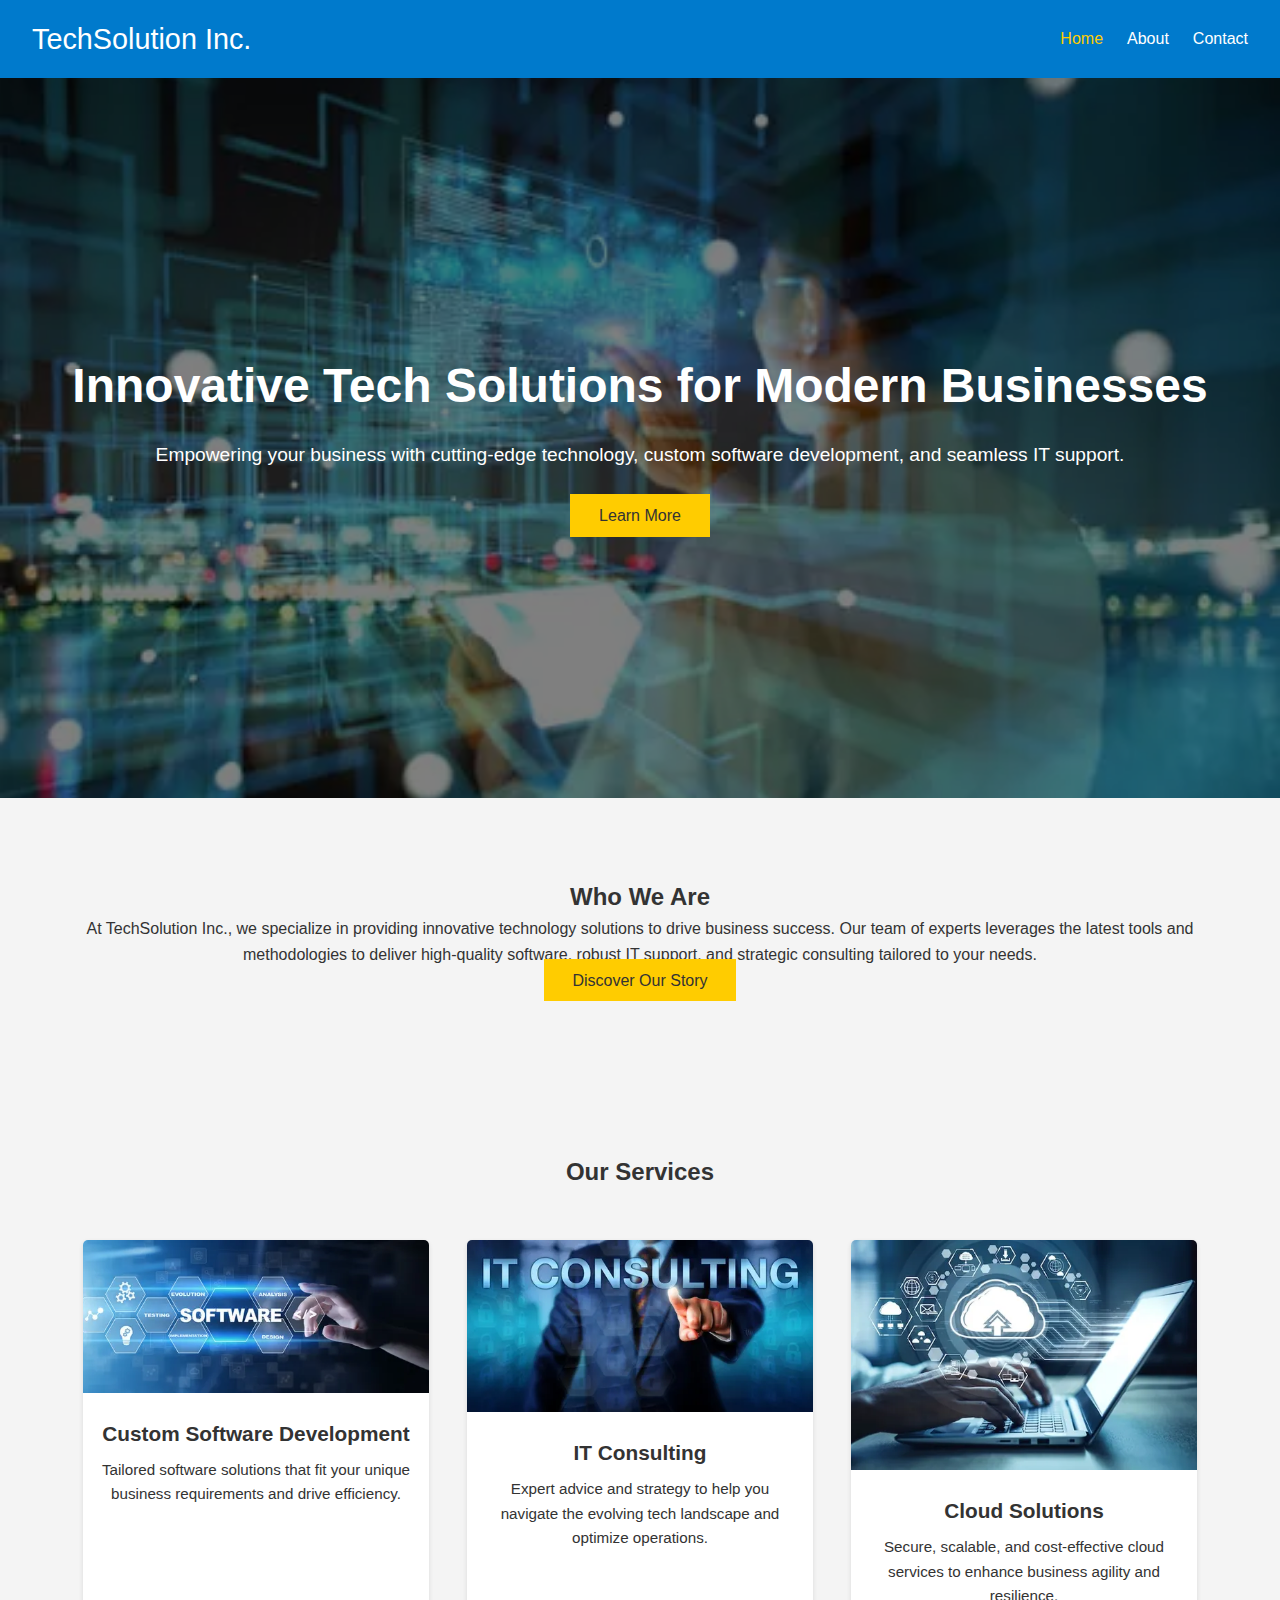
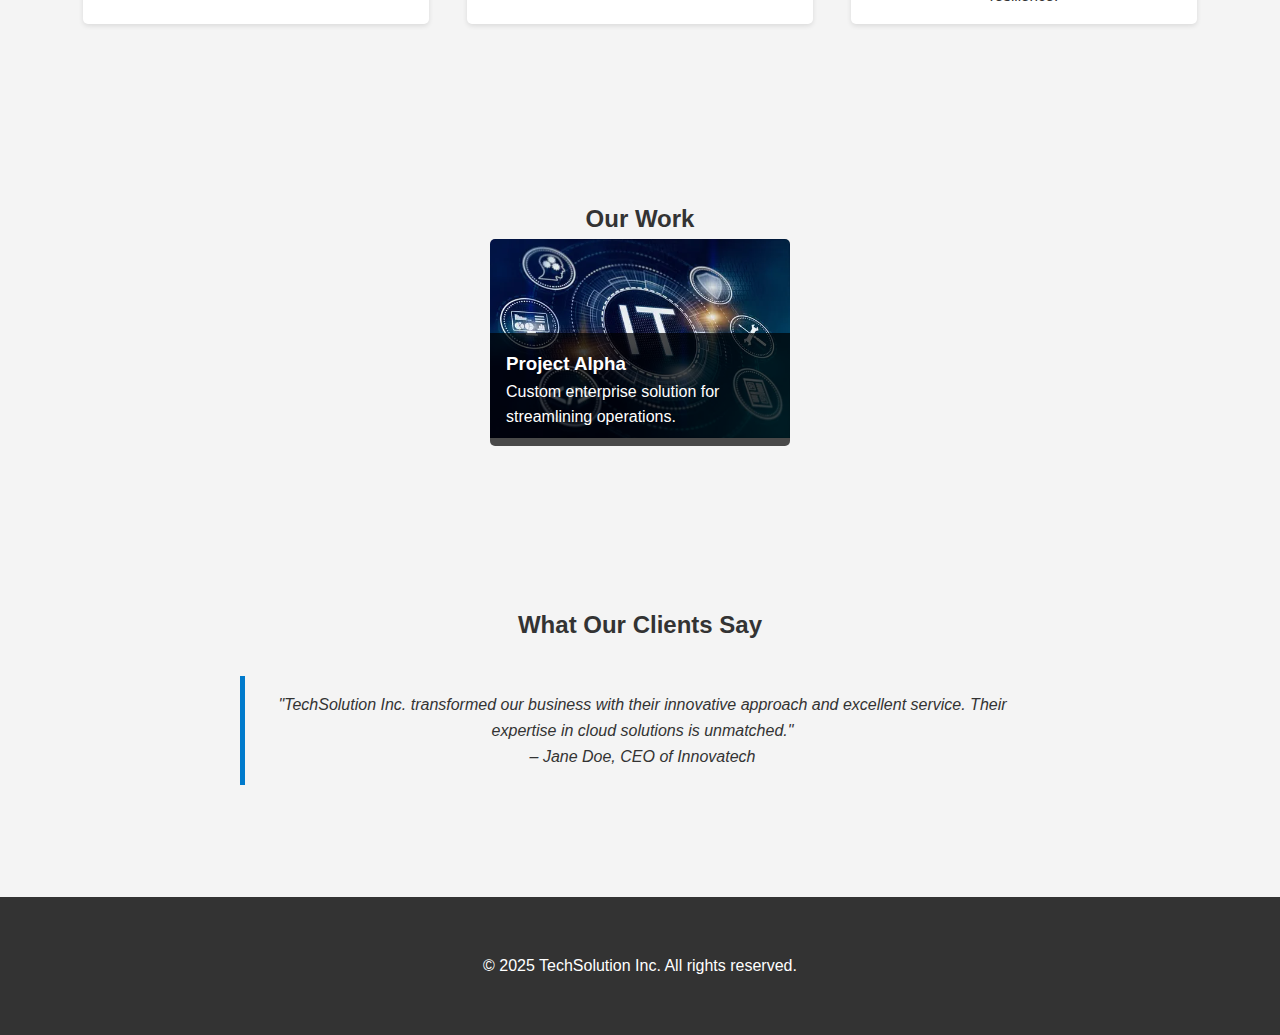
<file: index.html>
<!DOCTYPE html>
<html lang="en">
<head>
  <meta charset="UTF-8">
  <meta name="viewport" content="width=device-width, initial-scale=1">
  <title>TechSolution Inc. – Innovative Tech Solutions</title>
  <link rel="stylesheet" href="css/style.css">
</head>
<body>
  <!-- Header & Navigation -->
  <header>
    <nav class="navbar">
      <a href="index.html" class="logo">TechSolution Inc.</a>
      <ul class="nav-links">
        <li><a href="index.html" class="active">Home</a></li>
        <li><a href="about.html">About</a></li>
        <li><a href="contact.html">Contact</a></li>
      </ul>
    </nav>
  </header>

  <!-- Hero Section -->
  <section class="hero" style="background-image: url('assets/images/hero-bg.jpg');">
    <div class="hero-content">
      <h1>Innovative Tech Solutions for Modern Businesses</h1>
      <p>Empowering your business with cutting-edge technology, custom software development, and seamless IT support.</p>
      <a href="about.html" class="btn">Learn More</a>
    </div>
  </section>

  <!-- About Snippet Section -->
  <section class="about-snippet">
    <div class="container">
      <h2>Who We Are</h2>
      <p>At TechSolution Inc., we specialize in providing innovative technology solutions to drive business success. Our team of experts leverages the latest tools and methodologies to deliver high-quality software, robust IT support, and strategic consulting tailored to your needs.</p>
      <a href="about.html" class="btn">Discover Our Story</a>
    </div>
  </section>

  <!-- Services Section -->
  <section class="services">
    <div class="container">
      <h2>Our Services</h2>
      <div class="service-cards">
        <div class="card">
          <img src="assets/images/services-1.jpg" alt="Custom Software Development">
          <h3>Custom Software Development</h3>
          <p>Tailored software solutions that fit your unique business requirements and drive efficiency.</p>
        </div>
        <div class="card">
          <img src="assets/images/services-2.jpg" alt="IT Consulting">
          <h3>IT Consulting</h3>
          <p>Expert advice and strategy to help you navigate the evolving tech landscape and optimize operations.</p>
        </div>
        <div class="card">
          <img src="assets/images/services-3.jpg" alt="Cloud Solutions">
          <h3>Cloud Solutions</h3>
          <p>Secure, scalable, and cost-effective cloud services to enhance business agility and resilience.</p>
        </div>
      </div>
    </div>
  </section>

  <!-- Portfolio Section -->
  <section class="portfolio">
    <div class="container">
      <h2>Our Work</h2>
      <div class="portfolio-gallery">
        <div class="portfolio-item">
          <img src="assets/images/portfolio-1.jpg" alt="Portfolio Project 1">
          <div class="portfolio-info">
            <h3>Project Alpha</h3>
            <p>Custom enterprise solution for streamlining operations.</p>
          </div>
        </div>
        <!-- Additional portfolio items can be added here -->
      </div>
    </div>
  </section>

  <!-- Testimonials Section -->
  <section class="testimonials">
    <div class="container">
      <h2>What Our Clients Say</h2>
      <blockquote>
        <p>"TechSolution Inc. transformed our business with their innovative approach and excellent service. Their expertise in cloud solutions is unmatched."</p>
        <cite>– Jane Doe, CEO of Innovatech</cite>
      </blockquote>
    </div>
  </section>

  <!-- Footer -->
  <footer>
    <div class="container">
      <p>&copy; 2025 TechSolution Inc. All rights reserved.</p>
    </div>
  </footer>

  <script src="js/main.js"></script>
</body>
</html>
</file>
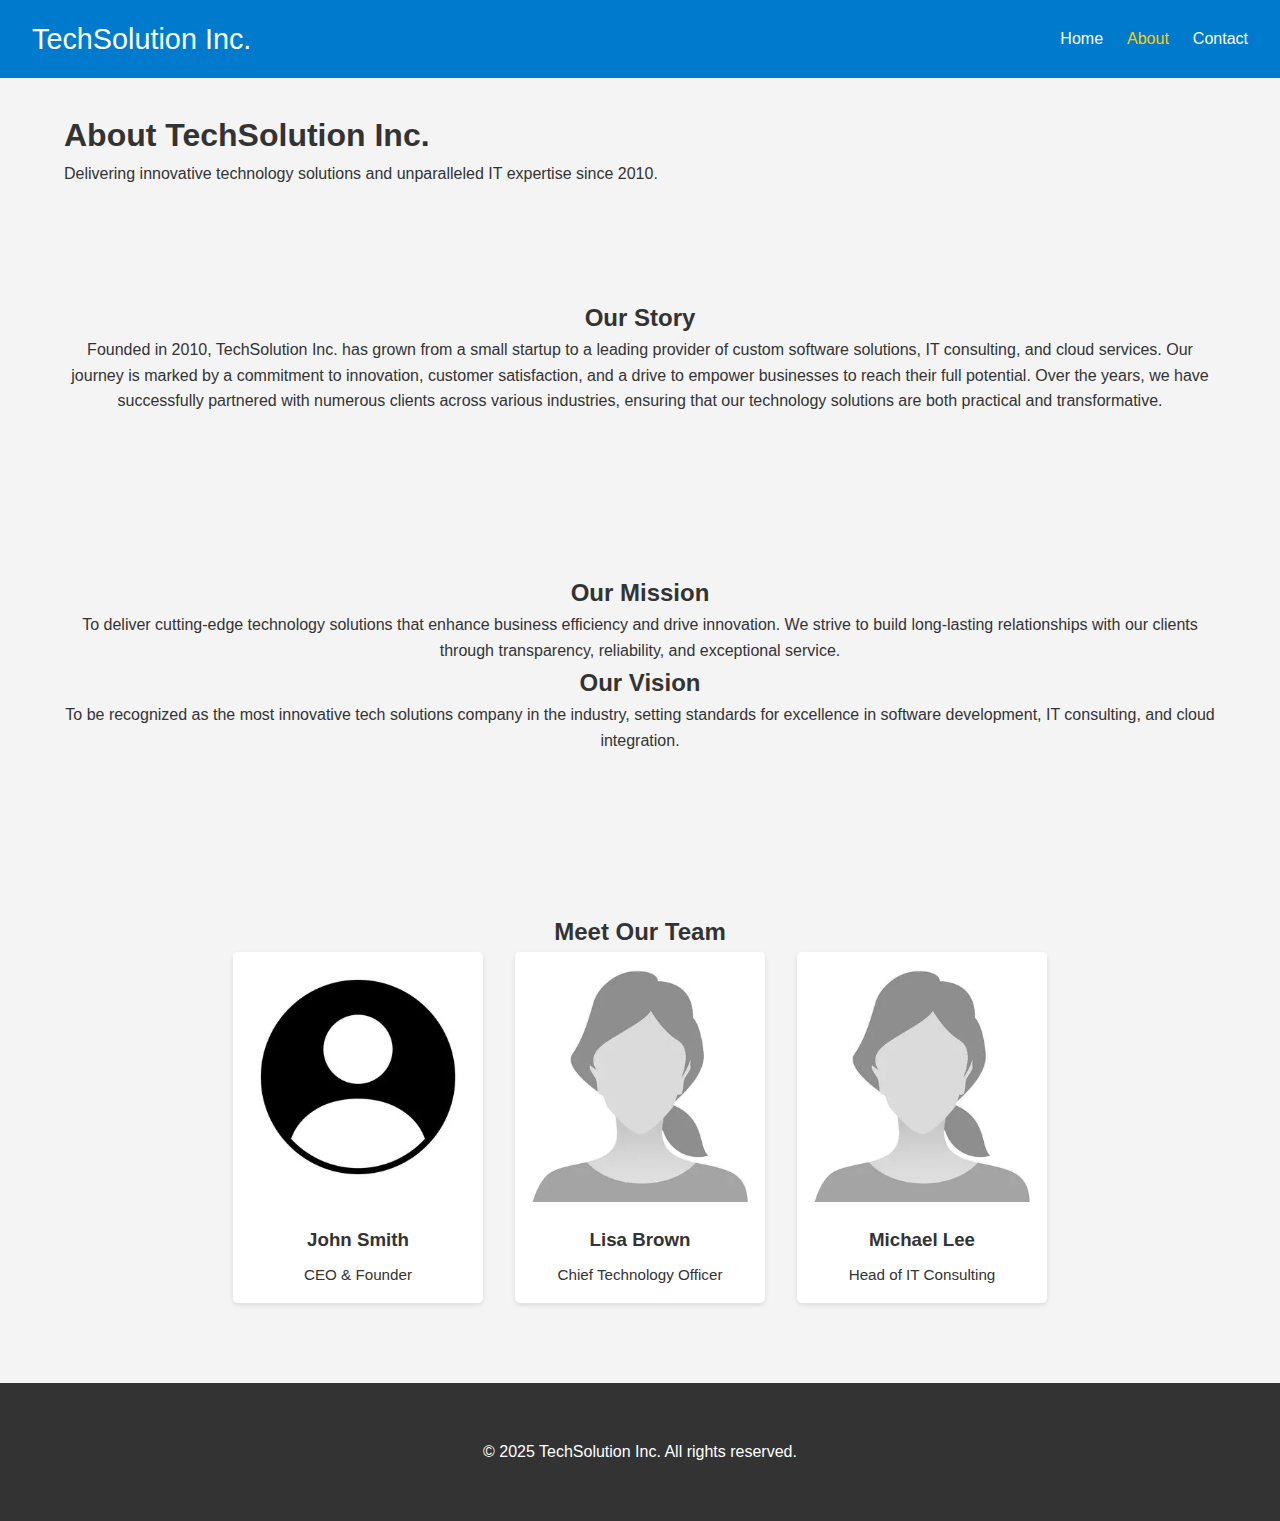
<file: about.html>
<!DOCTYPE html>
<html lang="en">
<head>
  <meta charset="UTF-8">
  <meta name="viewport" content="width=device-width, initial-scale=1">
  <title>About TechSolution Inc. – Our Story & Team</title>
  <link rel="stylesheet" href="css/style.css">
</head>
<body>
  <!-- Header & Navigation -->
  <header>
    <nav class="navbar">
      <a href="index.html" class="logo">TechSolution Inc.</a>
      <ul class="nav-links">
        <li><a href="index.html">Home</a></li>
        <li><a href="about.html" class="active">About</a></li>
        <li><a href="contact.html">Contact</a></li>
      </ul>
    </nav>
  </header>

  <!-- About Header -->
  <section class="about-header">
    <div class="container">
      <h1>About TechSolution Inc.</h1>
      <p>Delivering innovative technology solutions and unparalleled IT expertise since 2010.</p>
    </div>
  </section>

  <!-- Our Story -->
  <section class="our-story">
    <div class="container">
      <h2>Our Story</h2>
      <p>Founded in 2010, TechSolution Inc. has grown from a small startup to a leading provider of custom software solutions, IT consulting, and cloud services. Our journey is marked by a commitment to innovation, customer satisfaction, and a drive to empower businesses to reach their full potential. Over the years, we have successfully partnered with numerous clients across various industries, ensuring that our technology solutions are both practical and transformative.</p>
    </div>
  </section>

  <!-- Our Mission & Vision -->
  <section class="mission-vision">
    <div class="container">
      <div class="mission">
        <h2>Our Mission</h2>
        <p>To deliver cutting-edge technology solutions that enhance business efficiency and drive innovation. We strive to build long-lasting relationships with our clients through transparency, reliability, and exceptional service.</p>
      </div>
      <div class="vision">
        <h2>Our Vision</h2>
        <p>To be recognized as the most innovative tech solutions company in the industry, setting standards for excellence in software development, IT consulting, and cloud integration.</p>
      </div>
    </div>
  </section>

  <!-- Our Team -->
  <section class="our-team">
    <div class="container">
      <h2>Meet Our Team</h2>
      <div class="team-members">
        <div class="team-member">
          <img src="assets/images/team-1.jpg" alt="Team Member 1">
          <h3>John Smith</h3>
          <p>CEO & Founder</p>
        </div>
        <div class="team-member">
          <img src="assets/images/team-2.jpg" alt="Team Member 2">
          <h3>Lisa Brown</h3>
          <p>Chief Technology Officer</p>
        </div>
        <div class="team-member">
          <img src="assets/images/team-2.jpg" alt="Team Member 3">
          <h3>Michael Lee</h3>
          <p>Head of IT Consulting</p>
        </div>
      </div>
    </div>
  </section>

  <!-- Footer -->
  <footer>
    <div class="container">
      <p>&copy; 2025 TechSolution Inc. All rights reserved.</p>
    </div>
  </footer>

  <script src="js/main.js"></script>
</body>
</html>
</file>
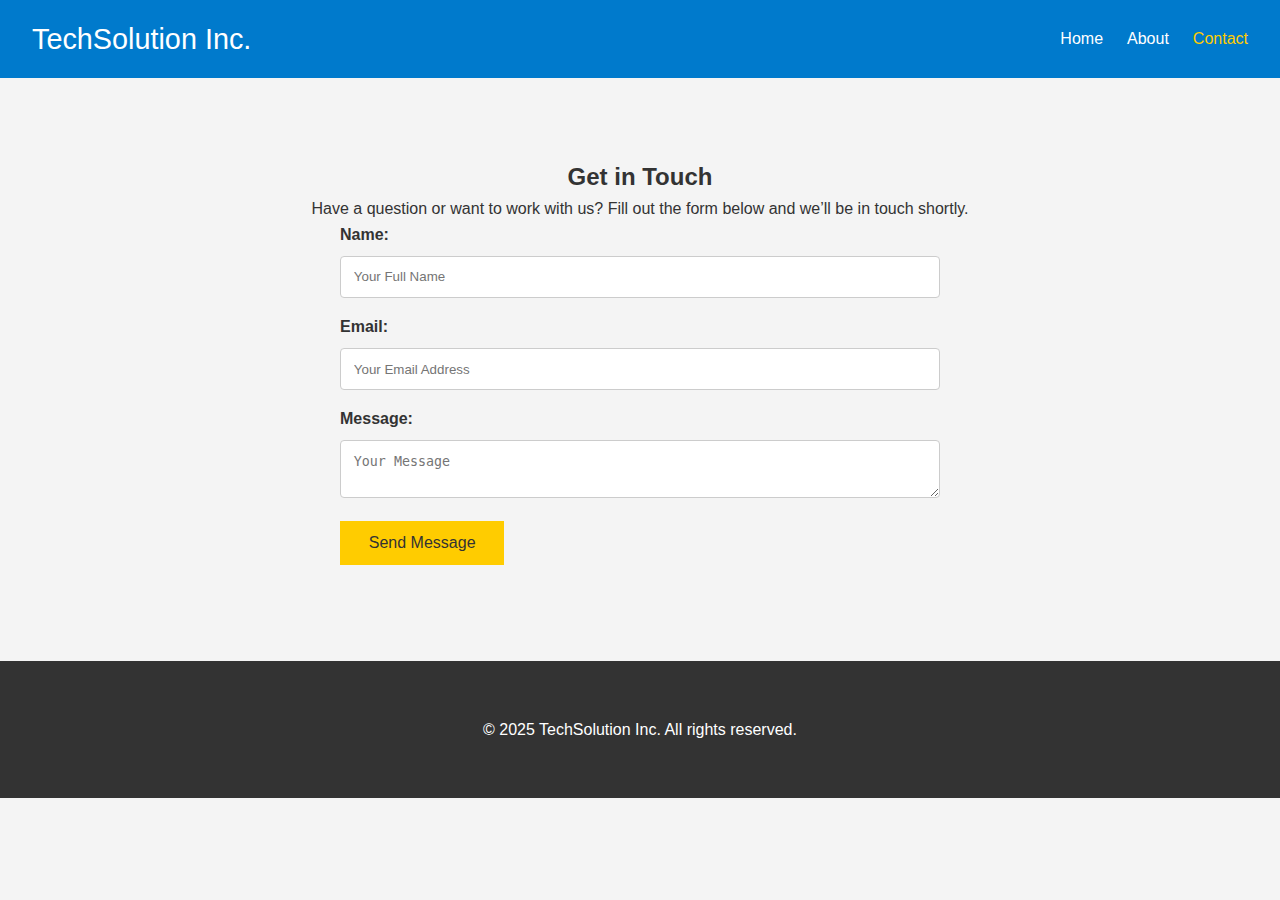
<file: contact.html>
<!DOCTYPE html>
<html lang="en">
<head>
  <meta charset="UTF-8">
  <meta name="viewport" content="width=device-width, initial-scale=1">
  <title>Contact TechSolution Inc.</title>
  <link rel="stylesheet" href="css/style.css">
</head>
<body>
  <!-- Header & Navigation -->
  <header>
    <nav class="navbar">
      <a href="index.html" class="logo">TechSolution Inc.</a>
      <ul class="nav-links">
        <li><a href="index.html">Home</a></li>
        <li><a href="about.html">About</a></li>
        <li><a href="contact.html" class="active">Contact</a></li>
      </ul>
    </nav>
  </header>

  <!-- Contact Form Section -->
  <section class="contact-form-section">
    <div class="container">
      <h2>Get in Touch</h2>
      <p>Have a question or want to work with us? Fill out the form below and we’ll be in touch shortly.</p>
      <form id="contactForm" novalidate>
        <label for="name">Name:</label>
        <input type="text" id="name" name="name" required placeholder="Your Full Name">

        <label for="email">Email:</label>
        <input type="email" id="email" name="email" required placeholder="Your Email Address">

        <label for="message">Message:</label>
        <textarea id="message" name="message" required placeholder="Your Message"></textarea>

        <button type="submit" class="btn">Send Message</button>
      </form>
      <div id="formFeedback" class="feedback"></div>
    </div>
  </section>

  <!-- Footer -->
  <footer>
    <div class="container">
      <p>&copy; 2025 TechSolution Inc. All rights reserved.</p>
    </div>
  </footer>

  <script src="js/main.js"></script>
</body>
</html>
</file>
<file: css/style.css>
/* Reset & Base Styles */
* {
  margin: 0;
  padding: 0;
  box-sizing: border-box;
}

body {
  font-family: 'Segoe UI', Tahoma, Geneva, Verdana, sans-serif;
  line-height: 1.6;
  background: #f4f4f4;
  color: #333;
}

/* Container */
.container {
  width: 90%;
  max-width: 1200px;
  margin: auto;
  padding: 2rem 0;
}

/* Navbar */
.navbar {
  background: #007acc;
  padding: 1rem 2rem;
  display: flex;
  align-items: center;
  justify-content: space-between;
}

.navbar .logo {
  color: #fff;
  font-size: 1.8rem;
  text-decoration: none;
}

.nav-links {
  list-style: none;
  display: flex;
}

.nav-links li {
  margin-left: 1.5rem;
}

.nav-links a {
  color: #fff;
  text-decoration: none;
  font-size: 1rem;
  transition: color 0.3s ease;
}

.nav-links a:hover,
.nav-links a.active {
  color: #ffcc00;
}

/* Hero Section */
.hero {
  height: 80vh;
  background-size: cover;
  background-position: center;
  position: relative;
  display: flex;
  align-items: center;
  justify-content: center;
  text-align: center;
  animation: fadeIn 2s ease-in;
}

.hero::before {
  content: '';
  position: absolute;
  top: 0;
  right: 0;
  bottom: 0;
  left: 0;
  background: rgba(0,0,0,0.5);
}

.hero-content {
  position: relative;
  color: #fff;
  padding: 0 1rem;
}

.hero h1 {
  font-size: 3rem;
  margin-bottom: 1rem;
}

.hero p {
  font-size: 1.2rem;
  margin-bottom: 2rem;
}

.btn {
  background: #ffcc00;
  color: #333;
  padding: 0.8rem 1.8rem;
  text-decoration: none;
  font-size: 1rem;
  border: none;
  cursor: pointer;
  transition: background 0.3s ease;
}

.btn:hover {
  background: #e6b800;
}

/* Sections */
.about-snippet,
.services,
.portfolio,
.testimonials,
.contact-form-section,
.our-story,
.mission-vision,
.our-team {
  padding: 3rem 0;
  text-align: center;
}

/* Services Section */
.services .service-cards {
  display: flex;
  flex-wrap: wrap;
  justify-content: space-around;
  margin-top: 2rem;
}

.services .card {
  background: #fff;
  width: 30%;
  margin: 1rem 0;
  border-radius: 5px;
  overflow: hidden;
  box-shadow: 0 2px 5px rgba(0,0,0,0.1);
  transition: transform 0.3s ease;
}

.services .card:hover {
  transform: translateY(-5px);
}

.services .card img {
  width: 100%;
  height: auto;
}

.services .card h3 {
  margin: 1rem 0 0.5rem;
  font-size: 1.3rem;
}

.services .card p {
  padding: 0 1rem 1rem;
  font-size: 0.95rem;
}

/* Portfolio Section */
.portfolio-gallery {
  display: flex;
  flex-wrap: wrap;
  justify-content: center;
  gap: 1rem;
}

.portfolio-item {
  position: relative;
  width: 300px;
  overflow: hidden;
  border-radius: 5px;
}

.portfolio-item img {
  width: 100%;
  transition: transform 0.3s ease;
}

.portfolio-item:hover img {
  transform: scale(1.05);
}

.portfolio-info {
  position: absolute;
  bottom: 0;
  background: rgba(0,0,0,0.7);
  color: #fff;
  width: 100%;
  padding: 1rem;
  text-align: left;
}

/* Testimonials */
.testimonials blockquote {
  font-style: italic;
  padding: 1rem 2rem;
  border-left: 5px solid #007acc;
  margin: 2rem auto;
  max-width: 800px;
}

/* Our Team */
.team-members {
  display: flex;
  flex-wrap: wrap;
  justify-content: center;
  gap: 2rem;
}

.team-member {
  background: #fff;
  border-radius: 5px;
  overflow: hidden;
  width: 250px;
  box-shadow: 0 2px 5px rgba(0,0,0,0.1);
}

.team-member img {
  width: 100%;
  height: auto;
}

.team-member h3 {
  margin: 1rem 0 0.5rem;
}

.team-member p {
  padding-bottom: 1rem;
  font-size: 0.95rem;
}

/* Contact Form */
form {
  max-width: 600px;
  margin: 0 auto;
  text-align: left;
}

form label {
  display: block;
  margin-bottom: 0.5rem;
  font-weight: bold;
}

form input,
form textarea {
  width: 100%;
  padding: 0.8rem;
  margin-bottom: 1rem;
  border: 1px solid #ccc;
  border-radius: 4px;
}

/* Form Feedback */
.feedback {
  text-align: center;
  margin-top: 1rem;
  font-size: 1rem;
}

/* Footer */
footer {
  background: #333;
  color: #fff;
  text-align: center;
  padding: 1.5rem 0;
}

/* Animations */
@keyframes fadeIn {
  from { opacity: 0; }
  to { opacity: 1; }
}

/* Responsive Styles */
@media (max-width: 768px) {
  .services .card {
    width: 80%;
  }
  .team-members {
    flex-direction: column;
    align-items: center;
  }
  .nav-links {
    flex-direction: column;
  }
  .nav-links li {
    margin: 0.5rem 0;
  }
  .hero h1 {
    font-size: 2.5rem;
  }
}
</file>
